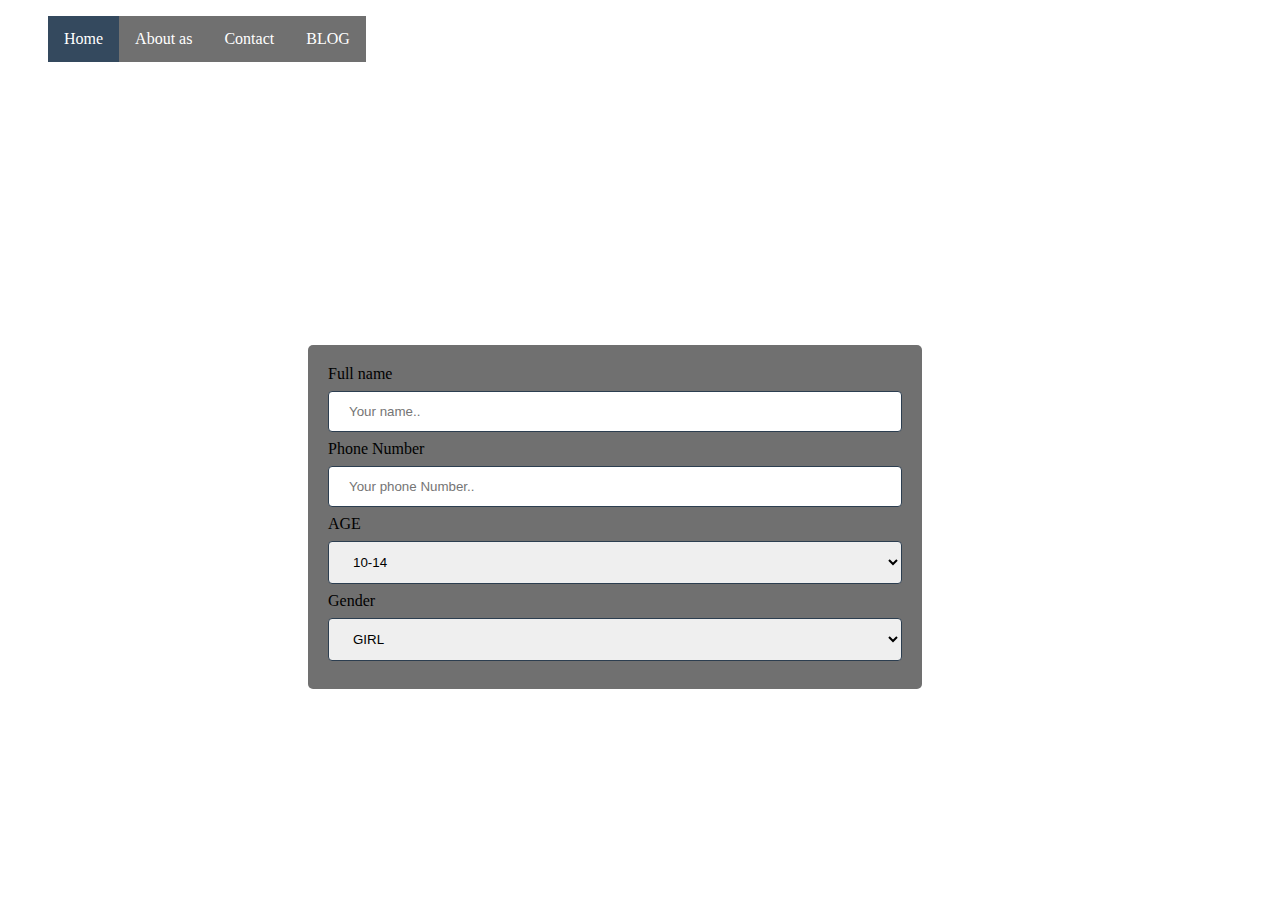
<file: website creat/index.html>
<!DOCTYPE html>
<html>
<style>
body {background-image: url("https://www.kpoppost.com/wp-content/uploads/2021/03/RM.jpg");
size: 300%;
}
li{
  list-style-type: none;
  margin: 0;
  padding: 0;
  overflow: hidden;
  background-color: #707070;
  font-family: Tahoma, sana-serif ;
 
}

h1 { text-align: center;
color: white;
font-family: georgia;
}

h4 { text-align:center;
color:bLACK;
font-family: georgia ;
color:white;}

li {
  float: left;
  border-right:1px solid bbb;
}

li:last-child {
  border-right: none;
}

li a {
  display: block;
  color: white;
  text-align: center;
  padding: 14px 16px;
  text-decoration: none;
}

li a:hover:not(.active) {
  background-color:#34495E ;
}

.active {
  background-color:#34495E ;
}
input[type=text], select {
  width: 100%;
  padding: 12px 20px;
  margin: 8px 0;
  display: inline-block;
  border: 1px solid #2C3E50; 
  border-radius: 4px;
  box-sizing: border-box;
}


input[type=submit]:hover {
  background-color:#ABB2B9;
}

div {
  border-radius: 5px;
  background-color: #707070;
  padding: 20px;
margin: 30px 350px 90px 300px;
float: left;
}
</style>
<body>

<ul>
  <li><a class="active" href="#home">Home</a></li>
  <li><a href="#About us">About as</a></li>
  <li><a href="#contact">Contact</a></li>
  <li ><a href="#about">BLOG</a></li>
</ul>


</br></br>


<h1>rkiVe °-° liBraRY|</h1>

<h4>If you only read the books that everyone else reads,<br> you will only think what everyone else
 thinks read a lot of diverse books,</br>it's your chance to change your mind!<br></br>please fill out the following form! </br></br>with information to help us contact you as soon as possible :')</h4>

</br></br>
<div>
  <form action="/action_page.php">
    <label for="fname">Full name</label>
    <input type="text" id="fname" name="firstname" placeholder="Your name..">

    <label for="lname">Phone Number</label>
    <input type="text" id="lname" name="lastname" placeholder="Your phone Number..">

    <label for="Age">AGE</label>
    <select id="select" name="agee">
      <option value="age">10-14</option>
      <option value="age2">15-18</option>
      <option value="age3">18-25</option>
      <option value="age4">+25</option>
    </select>
     <label for="gender">Gender</label>
    <select id="select2" name="gen">
      <option value="gen1">GIRL</option>
      <option value="gen2">BOY</option>
      <option value="gen3">OTHER</option>
      </select>
  
  </form>
</div>

</body>
</html>
</file>
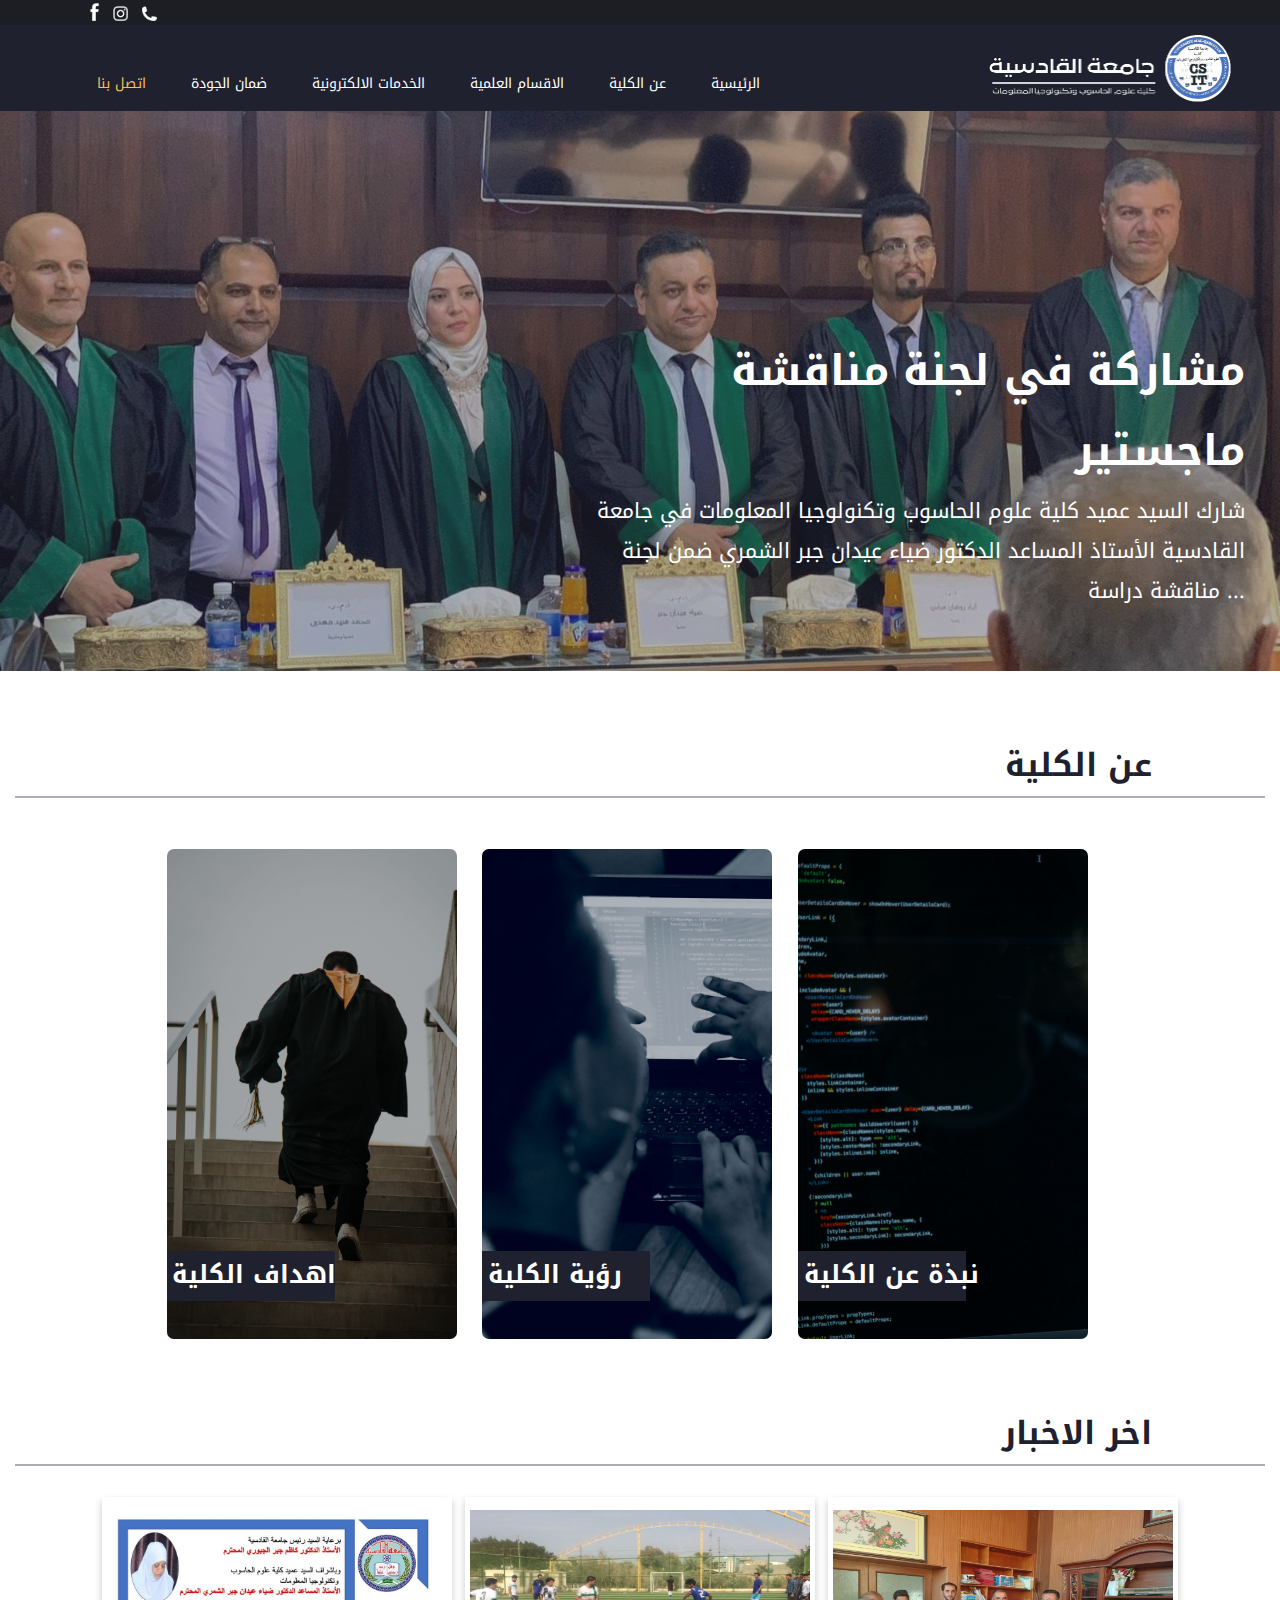
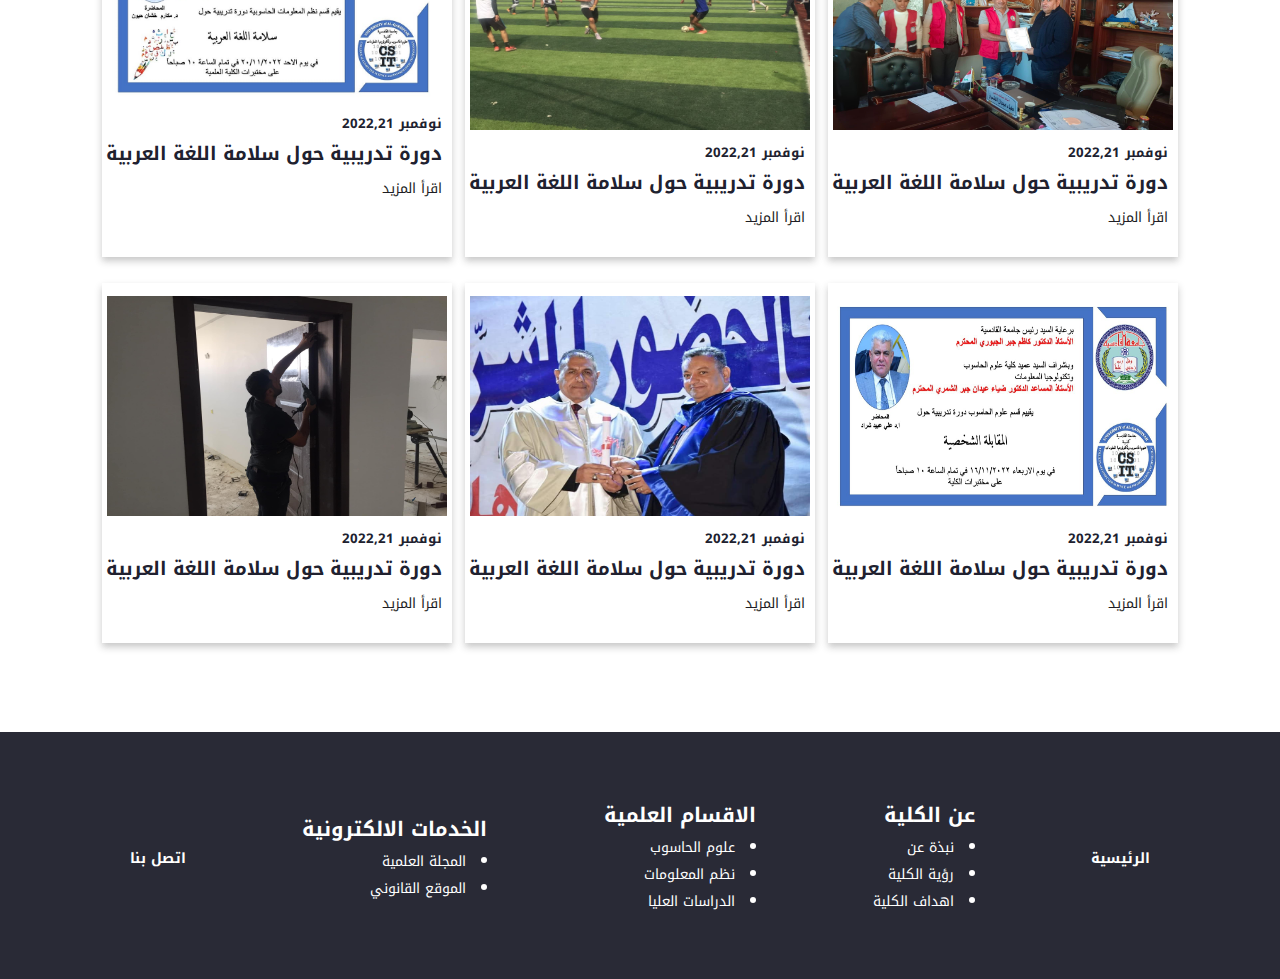
<file: website creat/Home.html>
<!DOCTYPE html>
<html>
<head>
    <meta charset="UTF-8">
    <meta http-equiv="X-UA-Compatible" content="IE=edge">
    <meta name="viewport" content="width=device-width, initial-scale=1.0">
    <link rel="stylesheet" href="home.css">
    <link rel="preconnect" href="https://fonts.googleapis.com">
<link rel="preconnect" href="https://fonts.gstatic.com" crossorigin>
<link href="https://fonts.googleapis.com/css2?family=Noto+Kufi+Arabic&display=swap" rel="stylesheet">
    <title>جامعة القادسية كلية علوم الحاسوب وتكنولوجيا المعلومات</title>
</head>
<body>
    <div class="container">
        <div class="icons">
             <a href="#"><img class="iconimgface" src="icon1.png"></a>
             <a href="#"><img class="iconimg" src="icon2.png"></a>
             <a href="#"><img class="iconimg" src="icon3.png"></a>
        </div>
        
        <div class="header">
            <div class="logoo" >
                <img class="logoimg" src="website-logo.png" alt="جامعة القادسية">
            </div>
            <div class="navbar">
                <ul class="navlinks">
                    <li class="navalink"><a href="#" id="callus"> اتصل بنا</a></li>
                    <li class="navalink"><a href="#" >ضمان الجودة</a></li>
    
                        <div class="dropdown">
                            <li class="navalink dropbtn"><a href="#" >الخدمات الالكترونية</a></li>
                            <div class="dropdown-content">
                                <a href="#">المجلة العلمية</a>
                                <a href="#">الموقع القانوني</a>
                            </div>
                            </div>
    
                            <div class="dropdown">
                                <li class="navalink dropbtn"><a href="#" >الاقسام العلمية</a></li>
                                <div class="dropdown-content">
                                    <a href="#">علوم الحاسوب</a>
                                    <a href="#">نظم المعلومات</a>
                                    <a href="#">الدراسات العليا</a>
                                </div>
                                </div>
    
                                <div class="dropdown">
                                    <li class="navalink dropbtn"><a href="#" >عن الكلية</a></li>
                                    <div class="dropdown-content">
                                        <a href="#">رؤية الكلية</a>
                                        <a href="#">رسالة الكلية</a>
                                        <a href="#">اهداف الكلية</a>
                                    </div>
                                    </div>
    
                        <li class="navalink dropbtn"><a href="#" >الرئيسية</a></li>
                </ul>
            </div>
        </div>
        <div class="slider">
            <figure class="sl">
                <div class="caption">
                   <a href="#"> <h1 style=" text-align: right; margin-right: 15%;">مشاركة في لجنة مناقشة ماجستير</h1>
                    <p style=" text-align: right;margin-right: 15%;"> 
                        شارك السيد عميد كلية علوم الحاسوب وتكنولوجيا المعلومات في جامعة   <br>القادسية
                      الأستاذ المساعد الدكتور ضياء عيدان جبر الشمري ضمن لجنة مناقشة دراسة
                      ...
                    </p>
                    </a>
                </div>
                <img src="mainpic11.jpg" alt="" width="200px" height="560px">
                <div class="caption sec">
                    <a href="#"> <h1  style=" text-align: right;">نهائي بطولة السيد العميد</h1>
                        <p style=" text-align: right;" >
                            بعد التنافس الشديد والمهارات العالية التي أظهرها أعضاء فريقي المرحلة
                            <br>
                            الرابعة لقسم الوسائط المتعددة وقسم نظم..
                        </p>
                    </a>
                </div>
                <img src="mainpic22.jpg" alt="" width="500px" height="560px">
                 <div class="caption third">
                    <a href="#"> <h1 style=" text-align: right;">ورشة عمل توعوية صحية</h1>
                        <p style=" text-align: right;">
                            برعاية السيد رئيس جامعة القادسية الأستاذ الدكتور كاظم جبر الجبوري المحترم
                            <br>
                            السيد عميد كلية علوم الحاسوب وتكنولوجيا المعلومات الأستاذ...
                        </p>
                     </a>
                 </div>
                <img src="mainpic44.jpg" alt="" width="500px" height="560px">
                <div class="caption fourth">
                    <a href="#"> <h1 style=" text-align: right; margin-right: 40%;">حفل تخرج الجامعة الدورة 31</h1>
                        <p style=" text-align: right;margin-right: 40%; ">
                            ظهرت كلية علوم الحاسوب وتكنولوجيا المعلومات في طليعة الكليات في حفل تخرج 
                            بعد أن تهيأت لذلك منذ أسابيع، حيث ...
                        </p>
                    </a>
                </div>
                <img src="mainpic33.jpg" alt="" width="500px" height="560px">
                <div class="caption fifth">
                    <a href="#"> <h1 style=" text-align: right;">مشاركة في لجنة مناقشة ماجستير</h1>
                        <p style=" text-align: right;">
                            لوريم ابيوسم اتن حنمشس الارؤةه  شسختؤشت تسشيمنسهختش نتنايسشحخت
                        </p>
                    </a>
                </div>
                <img src="mainpic11.jpg" alt="" width="500px" height="560px">
               
            </figure>
        </div>
    </div>


    <div class="cont">
        <h1 class="about">عن الكلية</h1>
        <div class="line"></div>
        <div class="cardss">
            <div class="one im3">
            <div class="backimg">
                <p class="talksec">تسعى الكلية لتوفير بيئة عمل مناسبة وتطوير قدرات ومهارات للكوادر التعليمية والادارية للكلية.
                    رفد المجتمع بمتخصصين في مجال علوم الحاسوب تكنولوجيا المعلومات ذو كفاءة عالية قادرين على التعامل مع المشاكل التخصصية المختلفة.
                    العمل على التطوير والتحسين المستمر للجودة العلمية التعلمية والبحثية وضمن المعايير الإقليمية و العالمية.
                    استحداث الدراسات العليا والبحث العلمي لخدمة المجتمع والعمل على نقل التكنلوجيا العالمية وتطبيقاتها .
                
                   <br> <a class="readmore" href="#">اقرا المزيد</a>
                </p>
                <div class="recaround"></div>
                <h1 class="heading">اهداف الكلية</h1>
            </div>
            </div>
            <div class="one im2">
                <div class="backimg">
                <p class="talksec">تسعى كلية علوم الحاسوب وتكنولوجيا المعلومات ان تكون كلية رائدة ومتميزة في مجال التعليم والتعلم ومن خلال علاقة الشراكة مع المجتمع<br>
                    تسعى كلية علوم الحاسوب وتكنولوجيا المعلومات ان تكون كلية رائدة ومتميزة في مجال التعليم والتعلم ومن خلال علاقة الشراكة مع المجتمع.
                <br><a class="readmore" href="#">اقرا المزيد</a>
                </p>
                <div class="recaround"></div>
                <h1 class="heading">رؤية الكلية</h1>
            </div>
        </div>
            <div class="one im1" >
                <div class="backimg">
                <p class="talksec">استحدثت كلية علوم الحاسوب وتكنولوجيا المعلومات في جامعة القادسية بتاريخ26 أيار 2008 بقسمين علميين وباهتمام بالغ من قبل جامعة القادسية لدعم ورفد التكنولوجيا الحديثة وروادها وبالخصوص تكنولوجيا المعلومات لاهميتها في معظم مفاصل الحياة الحديثة. 

                   <br> <a class="readmore" href="#">اقرا المزيد</a>
                </p>
                <div class="recaround"></div>
                <h1 class="heading">نبذة عن الكلية</h1>
            </div>
        </div>
        </div>
    </div>



    <div class="cardscontainer">
        <h1 style="text-align: right;margin-right: 10%; color: #20212F;">اخر الاخبار</h1>
        <div class="line"></div>
        <br>
        <div class="cards">
            <div class="card mar" >
                <div class="pic">
                    <img src="news1.jpg" alt=""  width="340px;">
                </div>
                <div class="text">
                    <h5>2022,21 نوفمبر</h5>
                    <h3>دورة تدريبية حول سلامة اللغة العربية</h3>
                    <a href="#">اقرأ المزيد</a>
                </div>
            </div>
            <div class="card">
                <div class="pic">
                    <img src="news2.jpg" alt=""  width="340px;"height="220px">
                </div>
                <div class="text">
                    <h5>2022,21 نوفمبر</h5>
                    <h3>دورة تدريبية حول سلامة اللغة العربية</h3>
                    <a href="#">اقرأ المزيد</a>
                </div>
            </div>
            <div class="card rit">
                <div class="pic">
                    <img src="news3.jpg" alt="" width="340px;" height="220px">
                </div>
                <div class="text">
                    <h5>2022,21 نوفمبر</h5>
                    <h3>دورة تدريبية حول سلامة اللغة العربية</h3>
                    <a href="#">اقرأ المزيد</a>
                </div>
            </div>
            <div class="card mar">
                <div class="pic">
                    <img src="news6.jpg" alt="" width="340px;" height="220px">
                </div>
                <div class="text">
                    <h5>2022,21 نوفمبر</h5>
                    <h3>دورة تدريبية حول سلامة اللغة العربية</h3>
                    <a href="#">اقرأ المزيد</a>
                </div>
            </div>
            <div class="card">
                <div class="pic">
                    <img src="news5.jpg" alt="" width="340px;" height="220px">
                </div>
                <div class="text">
                    <h5>2022,21 نوفمبر</h5>
                    <h3>دورة تدريبية حول سلامة اللغة العربية</h3>
                    <a href="#">اقرأ المزيد</a>
                </div>
            </div>
            <div class="card rit">
                <div class="pic">
                    <img src="news4.jpg" alt="" width="340px;" height="220px">
                </div>
                <div class="text">
                    <h5>2022,21 نوفمبر</h5>
                    <h3>دورة تدريبية حول سلامة اللغة العربية</h3>
                    <a href="#">اقرأ المزيد</a>
                </div>
            </div>
        </div>
    </div>

    <footer>
        <div class="sectionfoot">
            <h1><a href="#">الرئيسية</a></h1>
        </div>
        <div class="sectionfoot">
            <h1>عن الكلية</h1>
            <ul>
                <li><a href="#">نبذة عن</a></li>
                <li><a href="#">رؤية الكلية</a></li>
                <li><a href="#">اهداف الكلية</a></li>
            </ul>
        </div>
        <div class="sectionfoot">
            <h1>الاقسام العلمية</h1>
            <ul>
                <li><a href="#">علوم الحاسوب</a></li>
                <li><a href="#">نظم المعلومات</a></li>
                <li><a href="#">الدراسات العليا</a></li>
            </ul></div>
        <div class="sectionfoot">
            <h1>الخدمات الالكترونية</h1>
            <ul>
                <li><a href="#">المجلة العلمية</a></li>
                <li><a href="#">الموقع القانوني</a></li>
            </ul>
        </div>
        <div class="sectionfoot">
            <h1><a href="#">اتصل بنا</a></h1>
        </div>
    </footer>
</body>
</html>
</file>
<file: website creat/home.css>
@import url('https://fonts.googleapis.com/css2?family=Noto+Kufi+Arabic&display=swap');
* {
    box-sizing: border-box;
    margin: 0;
    padding: 0;
    
}
body {
    font-family: 'Noto Kufi Arabic', sans-serif;
}
.icons {
    background-color: #1D1E24;
    height: 25px;
}
.iconimg {
    width: 15px;
    margin-right: 9px;
    margin-top: 2px;
}
.iconimgface {
    width: 9px;
    
    margin-left: 7%;
    margin-right: 9px;
}

.header
{
    display: flex;
    justify-content: space-between;
    flex-direction: row-reverse;
    align-items: center;
    background-color: #20212F;
    box-shadow: outset;
    
}
.navbar {
    margin-left: 6%;
    margin-bottom: 1%;
}
li,a {
    font-size: 14px;
    text-decoration: none;
}
.navlinks {
    list-style:none;
    margin-top: 6%;
}
.navlinks li{
    display: inline-block;
    padding: 0px 20px;
}
.navlinks li a {
    transition: all 0.3s ease 0s;
    color: white;
}
#callus {
    color: #FFBD5B;
}
.logoimg
{
    width: 50%;
    cursor: pointer;
    float: right;
    margin-right: 10%;

}
.dropbtn {
 
    color: white;
    padding: 16px;
    font-size: 14px;
    border: none;
  }
  .dropdown {
    position: relative;
    display: inline-block;
  }
  .dropdown-content {
    display: none;
    position: absolute;
    background-color: #20212F;
    min-width: 150px;
    box-shadow: 0px 8px 16px 0px rgba(0,0,0,0.2);
    z-index: 1;
  }
  .dropdown-content a {
    color: white;
    padding: 12px 16px;
    text-decoration: none;
    display: block;
  }
  .dropdown-content a:hover {background-color: #292a36;}
  .dropdown:hover .dropdown-content {display: block;}

  .slider {
    overflow: hidden;
}
.slider figure {
    position: relative;
    width: 500%;
    margin: 0;
    left: 0;
    animation: 20s slider infinite;
}
.slider figure img {
    width: 20%;
    float: left;
}
@keyframes slider {
    0% {left: 0;}
    20% {left: 0;}
    25% {left: -100%;}
    45% {left: -100%;}
    50% {left: -200%;}
    70% {left: -200%;}
    75% {left: -300%;}
    95% {left: -300%;}
    100% {left: -400%;}
}
.sl {
    position: relative;
}
.caption {
    position: absolute;
    color: white;
    background-color:  rgba(52, 51, 72, 0.4);
    padding-top: 220px;
    padding-bottom: 244px;
    padding-left: 9%;
    padding-right: 10px;
}
.caption a {
    text-decoration: none;
    color: white;
    font-size: 21px;
}
.caption a:hover{
    font-size: 21.4px;
}
.sec {
    left:20%;
    padding-right:120px ;
}
.third {
    left: 40%;
    padding-right:90px ;
}
.fourth {
    left: 60%;
}
.fifth {
    left: 80%;
}
.cardscontainer {
    margin-top: 5%;
    margin-bottom: 5%;
}
.card {
    background-color: #FFFFFF;
    width: 350px;
    height: 360px;
    text-align: right;
    padding-top: 1%;
    padding-right: 10px;
    padding-bottom: 5px;
    box-shadow: 0px 4px 7px rgba(35, 35, 35, 0.25);
    margin-bottom: 2%;
    color: #20212F;
}
.rit {
    margin-right: 7%;
}
.mar {
    margin-left: 7%;
}
.cards {
    display: flex;
    justify-content: space-evenly;
    flex-wrap: wrap;

}
.card img {
    margin-left: 1.5%;
    
}
.card a {
    color: #1D1E24;
}
.card a:hover {
    text-decoration: underline;
}
.line {
    height: 2px;
    width: 1250px;
    background-color: #7b7b879f;
    margin-left: auto;
    margin-right: auto;
}

.cardss {
    display: flex;
    justify-content: center;
    margin-top: 4%;
    margin-left: auto;
    margin-right: auto;
    width: 100%;
    height: 100%;
}
.one {
    width: 290px;
    height: 490px;
    background-color: rgb(250, 249, 249);
    border-radius: 7px;
    margin-right: 2%;
    transition: 0.1s linear;
    overflow: hidden;
    position: relative;
}
.one:hover {
    width: 430px;
    transition: all 0.1s ease ;
    
}
.heading {
    font-size: 25px;
    text-align: right;
    margin-left: 2%;
    position: absolute;
    top: 82%;
    color: white;
}
.recaround {
    position: absolute;
    top: 82%;
    width: 168px;
    height: 50px;
    background-color: #20212F;
}
.one .talksec {
    font-size: 15px;
    text-align: right;
    padding: 4% 1%;
    margin-right: 5px;
    visibility: hidden;
    width: 400px;
    color: white;
}
.one:hover .talksec {
    visibility: visible;
}
.readmore {
    color: rgb(255, 255, 255);
    font-size: 17px;
    margin: 2% 1%;
}
.im1 {
    background-image: url(sec1.jpg);
    background-size: cover;
    
}
.im2 {
    background-image: url(sec2.jpg);
    background-size: cover;
    
}
.im3 {
    background-image: url(grad2.jpg);
    background-size: cover;
    
}
.backimg {
    background-color: rgba(0, 0, 0, 0.245);
    height: 490px;
}
.about {
    text-align: right;
    margin-right: 10%; 
    margin-top: 5%;
    color: #20212F;
}

footer {
    background-color: #292a36;
    display: flex;
    color: white;
    text-align: right;
    flex-direction: row-reverse;
    justify-content: space-evenly;
    align-items: center;
    padding: 5% 1%;
}

footer h1 {
    font-size: 20px;
}
footer a {
    color: white;
}
footer li {
    list-style-position:inside;
    direction: rtl;
}
</file>
